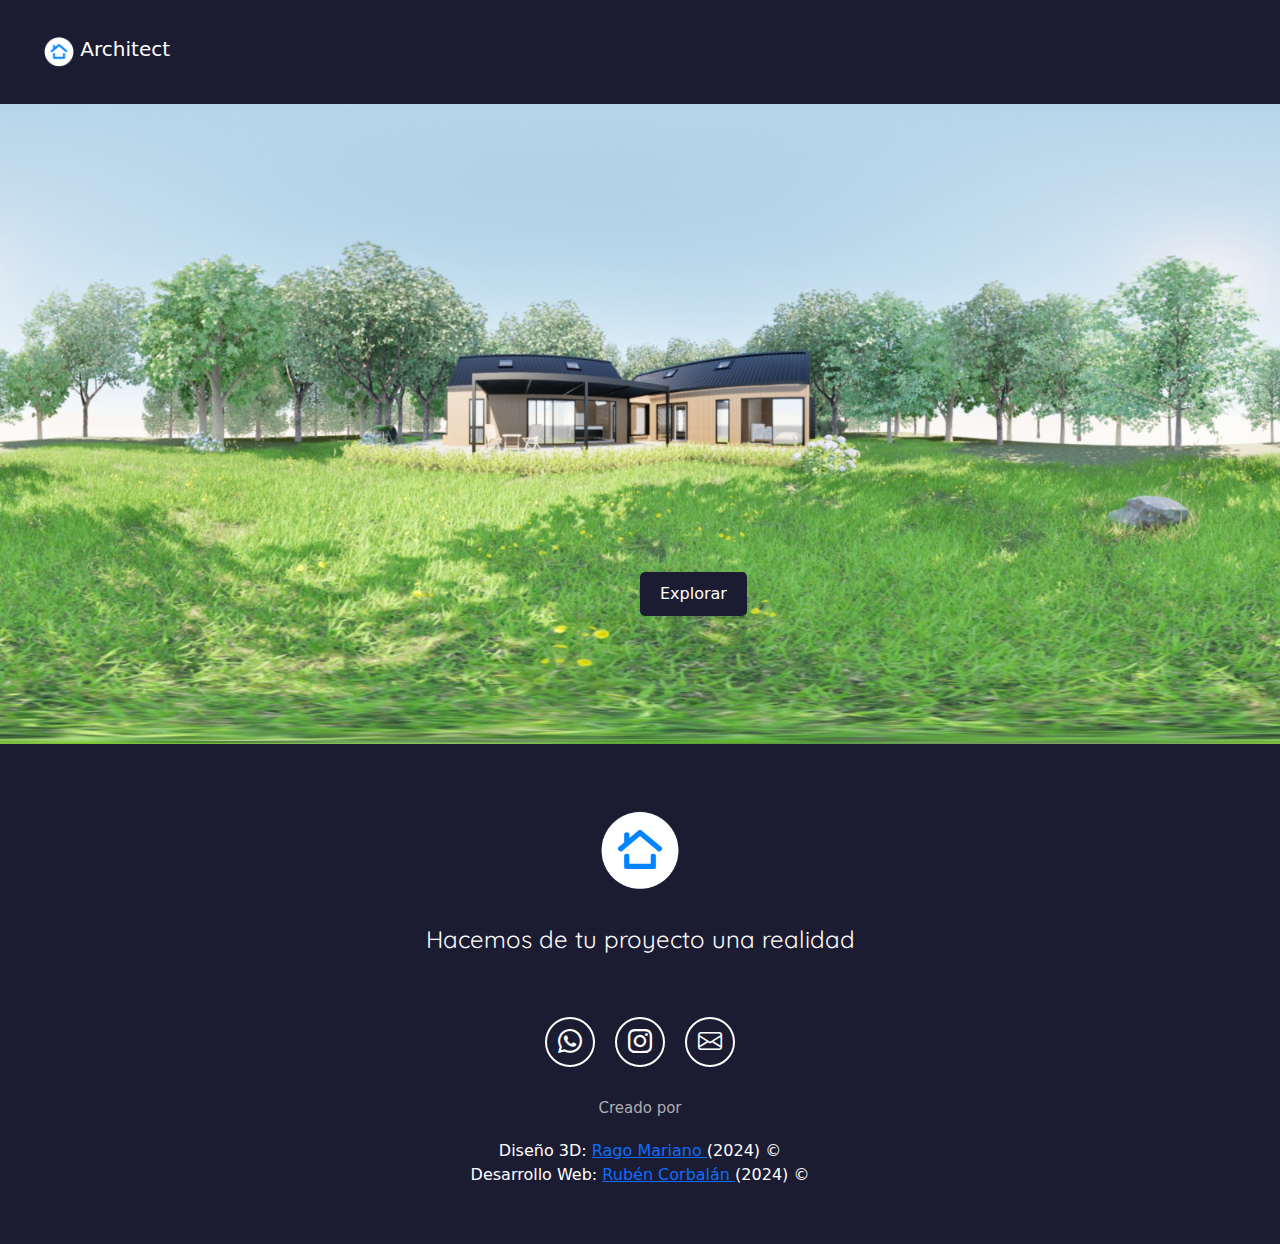
<file: index.html>
<!DOCTYPE html>
<html lang="es">
  <head>

    <!-- Boostrap -->
    <link href="https://cdn.jsdelivr.net/npm/bootstrap@5.3.3/dist/css/bootstrap.min.css" rel="stylesheet" integrity="sha384-QWTKZyjpPEjISv5WaRU9OFeRpok6YctnYmDr5pNlyT2bRjXh0JMhjY6hW+ALEwIH" crossorigin="anonymous">
    <!-- Iconos de Boostrap -->
    <link rel="stylesheet" href="https://cdn.jsdelivr.net/npm/bootstrap-icons@1.11.3/font/bootstrap-icons.min.css">
    <!-- CSS -->
    <link href="index.css" rel="stylesheet">
    <!-- Metadatos -->
    <meta charset="utf-8">
    <meta name="author" content="Ruben Corbalan">
    <meta name="description" content="Pagina web Proyecto Rago">
    <meta name="keywords" content="HTML, CSS, JavaScript, React">
    <meta name="viewport" content="width=device-width, initial-scale=1">
    <!-- Titulo -->
    <title>Architect</title>
    <!-- Favicon -->
    <link rel="icon" href="images/casita.png" type="image/x-icon">
    <!-- Google fonts -->
    <link rel="preconnect" href="https://fonts.googleapis.com">
    <link rel="preconnect" href="https://fonts.gstatic.com" crossorigin>
    <link href="https://fonts.googleapis.com/css2?family=Quicksand:wght@300..700&family=Rubik+Dirt&family=Share+Tech+Mono&display=swap" rel="stylesheet">
  </head>
  <body>
    
    <!-- Barra de Navegacion-->

    <nav class="navbar ">
        <div class="container-fluid ">
          <span class="navbar-brand mb-0 h1 texto-blanco"><img src="images/casita2.png" alt="Imagen de casa" width="30" height="30" class="d-inline-block align-text-top ">
            Architect</span>
        </div>
      </nav>

    


    <!--Casucha-->

    <section class=" image-container">
        <img src="images/casuchaLejos.jpg" alt="...">
        <a href="/interaccion.html"  rel="noopener noreferrer">
        <button class="centered-button">
            Explorar
        </button>
    </a>
    </section>


    <!-- Footer -->
     <footer class="seccion-oscura d-flex flex-column align-items-center justify-content-center">
      <img src="images/casita2.png" alt="Casa" class="footer-logo">
      <p class="footer-texto text-center">Hacemos de tu proyecto una realidad</p>
      <div class="iconos-redes-sociales d-flex flex-wrap align-items-center justify-content-center">
        <a href="https://wa.me/543517898722" target="_blank" rel="noopener noreferrer">
          <i class="bi bi-whatsapp"></i>
        </a>
        <a href="https://www.instagram.com/mariandelestero92/" target="_blank" rel="noopener noreferrer">
          <i class="bi bi-instagram"></i>
        </a>
        <a href="mailto:rubencorba@gmail.com" target="_blank" rel="noopener noreferrer">
          <i class="bi bi-envelope"></i>
        </a>
      </div>
      <div class="derechos-de-autor">Creado por</div>
        <div>Diseño 3D: 
      <a href="https://www.instagram.com/mariandelestero92/" target="_blank" rel="noopener noreferrer">
        Rago Mariano
      </a> (2024) &#169;</div>
        <div>Desarrollo Web: 
      <a href="https://rubencorbalan.vercel.app/" target="_blank" rel="noopener noreferrer">
        Rubén Corbalán
      </a> (2024) &#169;</div>
     </footer>

    <script src="https://cdn.jsdelivr.net/npm/bootstrap@5.3.3/dist/js/bootstrap.bundle.min.js" integrity="sha384-YvpcrYf0tY3lHB60NNkmXc5s9fDVZLESaAA55NDzOxhy9GkcIdslK1eN7N6jIeHz" crossorigin="anonymous"></script>
  </body>

</html>
</file>
<file: index.css>
/* Barra de navegacion */
.navbar {
    padding: 2rem;
    /* background-color: #f5f6f7; */
    color: white;
    background-color: #1b1b32;
}

.navbar-collapse {
    align-items: center;
    justify-content: space-between;
}

/* Seccion hero */

.centered-button {
    position: absolute;
    bottom: 20%; /* Ajusta el valor para mover el botón hacia arriba o hacia abajo */
    background-color:  #1b1b32;
    color: white;
    padding: 10px 20px;
    border: none;
    border-radius: 5px;
    cursor: pointer;
}

.image-button {
    position: absolute;
    top: 50%; /* Ajusta según la ubicación en la imagen */
    right: 100%; /* Ajusta para posicionarlo en un área específica */
    transform: translate(-50%, -50%);
    z-index: 10;

    background-color:  #1b1b32;
    color: white;
    padding: 10px 20px;
    border: none;
    border-radius: 5px;
    cursor: pointer;
}
.image-baño-button {
    position: absolute;
    top: 50%; /* Ajusta según la ubicación en la imagen */
    left: 80%; /* Ajusta para posicionarlo en un área específica */
    transform: translate(-50%, -50%);
    z-index: 10;

    background-color:  #1b1b32;
    color: white;
    padding: 10px 20px;
    border: none;
    border-radius: 5px;
    cursor: pointer;
}
.image-dormitorio-button {
    position: absolute;
    top: 50%; /* Ajusta según la ubicación en la imagen */
    left: 95%; /* Ajusta para posicionarlo en un área específica */
    transform: translate(-50%, -50%);
    z-index: 10;

    background-color:  #1b1b32;
    color: white;
    padding: 10px 20px;
    border: none;
    border-radius: 5px;
    cursor: pointer;
}
.image-cocinaComedor-button {
    position: absolute;
    top: 50%; /* Ajusta según la ubicación en la imagen */
    right: 75%; /* Ajusta para posicionarlo en un área específica */
    transform: translate(-50%, -50%);
    z-index: 10;

    background-color:  #1b1b32;
    color: white;
    padding: 10px 20px;
    border: none;
    border-radius: 5px;
    cursor: pointer;
}

.centered-button:hover {
    background-color: #0056b3;
}

.image-container {
    position: relative;
    display: flex;
    justify-content: center;
    align-items: center;
}

.image-container img {
    width: 100%;
    height: auto;
}


.zoom-container {
    width: 100%;
    height: 100%; /* Ajusta el alto según el tamaño deseado */
    overflow: hidden;
    cursor: grab;
    position: relative;
}

.zoomable-image {
    width: 200%; /* Ajusta el zoom inicial aquí */
    height: auto;
    transform: translate(0px, 0px); /* Para iniciar sin desplazamiento */
    /* transition: transform 0.3s ease; */
}

.grabbing {
    cursor: grabbing;
}

/* .hidden-button {
    visibility: hidden; 
}

.visible-button {
    visibility: visible;
}
 */
.popup {
    display: flex;
    justify-content: center;
    align-items: center;
    position: fixed;
    z-index: 20;
    left: 0;
    top: 0;
    width: 100%;
    height: 100%;
    background-color: rgba(0, 0, 0, 0.8); /* Fondo semitransparente */
}

.hidden {
    display: none;
}

.popup-content {
    max-width: 90%;
    max-height: 90%;
    border-radius: 8px;
    box-shadow: 0px 4px 8px rgba(0, 0, 0, 0.2);
}

.close-popup {
    position: absolute;
    top: 10px;
    right: 20px;
    font-size: 30px;
    color: white;
    cursor: pointer;
    z-index: 21;
}

.message-popup {
    position: fixed;
    top: 50%;
    left: 50%;
    transform: translateX(-50%);
    background-color: transparent;
    color: white;
    padding: 10px 20px;
    border-radius: 5px;
    font-size: 40px;
    z-index: 15;
    box-shadow: 0px 4px 8px rgba(0, 0, 0, 0.2);
}










.ventajedrez1 {
    text-align: center;
 
    border: 10px; 
    border-radius: 10px; 
    border-color: black;
}

.hero {
    background-color: #f5f6f7;
    min-height: 450px;
    text-align: center;
}

.hero-principal {
    padding: 3rem;
}

.hero-imagen-perfil {
    width: 200px;
    height: 200px;
    border-radius: 50%;
    margin: 20px;
}

.hero-principal h2 {
    font-size: 1.5rem;
    color: #615151;
}

.hero .container {
    padding: 1rem;
}


/* Secciones generales */
section{
    display: flex;
    flex-direction: column;
    align-items: center;
    justify-content: center;
}

h1{
    font-size: 2.5rem;
    font-family: "Rubik Dirt", system-ui;
}


.seccion-oscura {
    color: white;
    background-color: #1b1b32;
}

.seccion-clara {
    color: black;
    background-color: white;
}

.seccion-titulo {
    font-size: 2rem;
    padding: 15px 0;
    font-family: 'Rubik Dirt',cursive;
}

.seccion-descripcion {
    font-size: 1.2rem;
    color: #584e4e;
}

.seccion-texto {
    font-size: 1.2rem;
}

.btn-info {
    font-size: 1.1rem;
    margin: 20px;
}

.texto-negro {
    color: black;
}

.texto-blanco {
    color: white;
}

/* Sobre mi */

.sobre-mi {
    /* height: 500px; */
    padding: 10px;
}

.sobre-mi .contenedor {
    max-width: 600px;
    text-align: center;
}

.table-borderer {
    border-radius: 15px;
}

/* Experiencia */

.experiencia {
    padding: 40px 40px 60px 40px
}

/* .experiencia .row div {
    height: 250px;
    background-color: purple;
    border: 3px solid orange;
} */

.experiencia-titulo {
    font-size: 25px;
    font-weight: bold;
    margin: 10px 0;
}

.badges-contenedor {
    font-size: 20px;
    font-weight: bold;
    margin: 10px 0;
}

.badges {
    margin: 5px;
}

.experiencia i {
    font-size: 2.5rem;
    color: #7ade30;
    background-color: #0a0a23;
    padding: 8px 19px;
    border-radius: 50%;
}

.experiencia .columna {
    padding: 20px;
    border: 2px solid #8080804d;
    display: flex;
    flex-direction: column;
    align-items: center;
    justify-content: space-evenly;
    transition: all 0.2s ease-in;
}

.experiencia .columna:hover {
    color: white;
    background-color: #1b1b32;
}

/* Proyectos */

.proyectos-recientes {
    padding: 40px;
}

.proyecto img {
    height: 50%;
    width: 50%;
    border-radius: 10px;
    padding: 10px;
    display: block;
    transition: all 0.2s ease;
}

.proyectos-contenedor {
    padding-top: 60px;
    margin-bottom: 40px;
}
.proyectos-contenedor1 {
    padding-top: 30px;
    margin-bottom: 40px;
}

.overlay {
    transition: all 0.2s ease;
    opacity: 0;
    position: absolute;
    top: 50%;
    left: 50%;
    transform: translate(-50%,-50%);
    text-align: center;
}

.overlay p {
    font-size: 25px;
    font-weight: bold;
    margin-bottom: 0;
}

.proyecto {
    position: relative;
}

.proyecto:hover .overlay {
    opacity: 1;
}

.proyecto:hover img {
    opacity: 0.2;
}

.overlay .iconos-contenedor {
    display: flex;
}

.overlay i {
    color: black;
    font-size: 60px;
    margin: 10px;
}

/* Articulos */

.articulos {
    min-height: 500px;
    padding: 30px;
}

.articulos .card {
    width: 80%;
    max-width: 600px;
    margin: 20px;
}

.articulos .card-header {
    font-weight: bold;
}

/* Testimonios */


.card-profesor {
    width: 23rem;
}

.card-title {
    margin-bottom: 1rem;
}

.testimonios {
    padding: 40px 40px 80px 40px;
}



/* .testimonios .carousel {
    max-width: 800px;
} */

.carousel-item {
    height: 600px;
    margin-top: 2rem;
    width: 35rem;
}

.carousel-item .container {
    width: 100%;
    height: 100%;
    display: flex;
    flex-direction: column;
    align-items: center;
    justify-content: center;
}

.testimonio-imagen {
    height: 150px;
    width: 150px;
    margin: 10px 10px 20px 10px;
}

.testimonio-texto {
    max-width: 70%;
    font-size: 20px;
    text-align: center;
    font-family: "Share Tech Mono", monospace;
}

.testimonio-info {
    font-weight: bold;
    text-align: center;
}

.testimonio-info p {
    margin-bottom: 0;
}

.testimonio-info .cliente {
    font-size: 1.2rem;
}

.testimonio-info .cargo {
    font-size: 0.9rem;
    color: #656060;
}

/* Contacto */

.contacto .container {
    max-width: 1100px;
    min-height: 200px;
    padding: 20px;
}

.contacto .rectangulo {
    margin-top: -5rem; /* Para que se encuentre entre dos secciones */
    background-color: rgb(13, 110, 253);
    border-radius: 10px;
    box-shadow: 0px 1px 4px 1px white;
}

.contacto .row {
    width: 100%;
    display: flex;
    align-items: center;
}

.contacto .descripcion {
    color: white;
    font-size: 1.2rem;
}

.contacto button {
    color: white;
    font-weight: bold;
    background-color: transparent;
    border: 2px solid white;
    padding: 1.25em 2em;
    margin: 10px;
    border-radius: 100px;
    transition: all 0.2s ease-in-out;
}

.contacto button:hover {
    background-color: white;
    color: black;
}

.contacto button i {
    color: white;
    font-size: 1.3rem;
    transition: all 0.2s ease-in-out;
}

.contacto button:hover i {
    color: black;
}

/* Footer */

footer {
    min-height: 500px;
}

.footer-logo {
    width: 80px;
    height: 80px;
    margin: 10px;
}

.footer-texto {
    font-size: 1.5rem;
    padding: 20px;
    margin-bottom: 30px;
    font-family: "Quicksand", sans-serif;
}

.iconos-redes-sociales a {
    width: 50px;
    height: 50px;
    display: flex;
    align-items: center;
    justify-content: center;
    padding: 2px;
    margin: 10px;
    border: 2px solid white;
    border-radius: 50%;
    transition: all 0.2s ease-in;
}

.iconos-redes-sociales i {
    color: white;
    font-size: 1.5rem;
    transition: all 0.2s ease-in;
}

.iconos-redes-sociales a:hover {
    background-color: white;
    border: 2px solid rgb(13,110,253)
}

.iconos-redes-sociales a:hover i {
    color: black;
}

.derechos-de-autor {
    font-size: 15px;
    color: #aeaeae;
    padding: 20px;
}










@media (max-width: 768px) {
    .image-container img {
        width: 100%;
        height: 25rem;
    }
  }
@media (max-width: 768px) {
    .centered-button {
        position:absolute;
        left:40%;
        bottom: 20%; /* Ajusta el valor para mover el botón hacia arriba o hacia abajo */
        background-color:  #1b1b32;
        color: white;
        padding: 10px 20px;
        border: none;
        border-radius: 5px;
        cursor: pointer;
    }
  }
@media (max-width: 768px) {
    .message-popup {
        position: fixed;
        top: 20%;
        left: 50%;
        transform: translateX(-50%);
        background-color: transparent;
        color: white;
        padding: 10px 20px;
        border-radius: 5px;
        font-size: 20px;
        z-index: 15;
        font-weight: bold;
        align-content: center;
        /* box-shadow: 0px 4px 8px rgba(0, 0, 0, 0.2); */
    }
  }


  @media (max-width: 768px) {
    .popup {
        align-items: flex-start; /* Alinear hacia arriba en pantallas pequeñas */
        padding-top: 20px; /* Espacio en la parte superior */

        width: 25rem;
    }

    .popup-content {
        max-width: 95%; /* Ajustar el tamaño máximo de la ventana emergente */
        max-height: 80%; /* Reducir la altura máxima en pantallas pequeñas */
        border-radius: 4px; /* Reducir el borde redondeado en pantallas pequeñas */
    }

    .close-popup {
        top: 5px; /* Ajustar el espacio superior en pantallas pequeñas */
        right: 10px; /* Ajustar la posición de la "X" */
        font-size: 24px; /* Reducir el tamaño de la "X" en pantallas pequeñas */
    }
}
</file>
